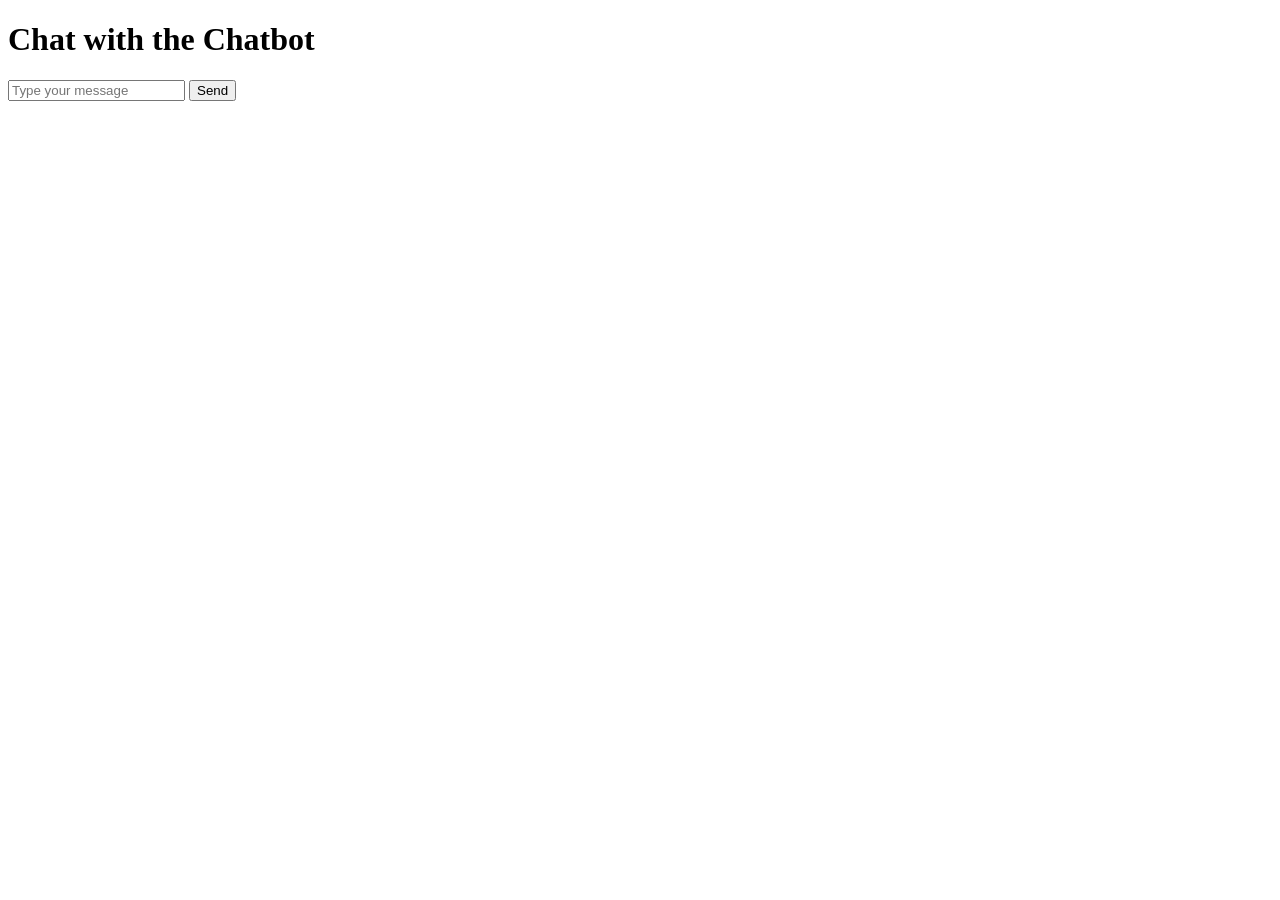
<file: connect-.py-file-with-node-app-mian/connect-.py-file-with-node-app-mian/index.html>
<!DOCTYPE html>
<html lang="en">
<head>
  <meta charset="UTF-8">
  <title>Chatbot</title>
</head>
<body>
  <h1>Chat with the Chatbot</h1>
  <div id="chat-window">
    <div id="response"></div>
    <form id="chat-form">
      <input type="text" id="user-input" placeholder="Type your message">
      <button type="submit">Send</button>
    </form>
  </div>

  <script>
    const form = document.getElementById('chat-form');
    const responseDiv = document.getElementById('response');

    form.addEventListener('submit', async (e) => {
      e.preventDefault();
      const userInput = document.getElementById('user-input').value.trim();

      if (userInput.toLowerCase() === 'exit') {
        responseDiv.innerHTML += "<p>ChatBot: Goodbye!</p>";
        form.style.display = 'none';  // Hide the input field and send button
        return;
      }

      responseDiv.innerHTML += "<p>You: " + userInput + "</p>";

      const response = await fetch('/chat', {
        method: 'POST',
        headers: {
          'Content-Type': 'application/json',
        },
        body: JSON.stringify({ message: userInput }),
      });

      const data = await response.text();
      responseDiv.innerHTML += "<p>ChatBot: " + data + "</p>";
      document.getElementById('user-input').value = '';  // Clear the input field
    });
  </script>
</body>
</html>
</file>
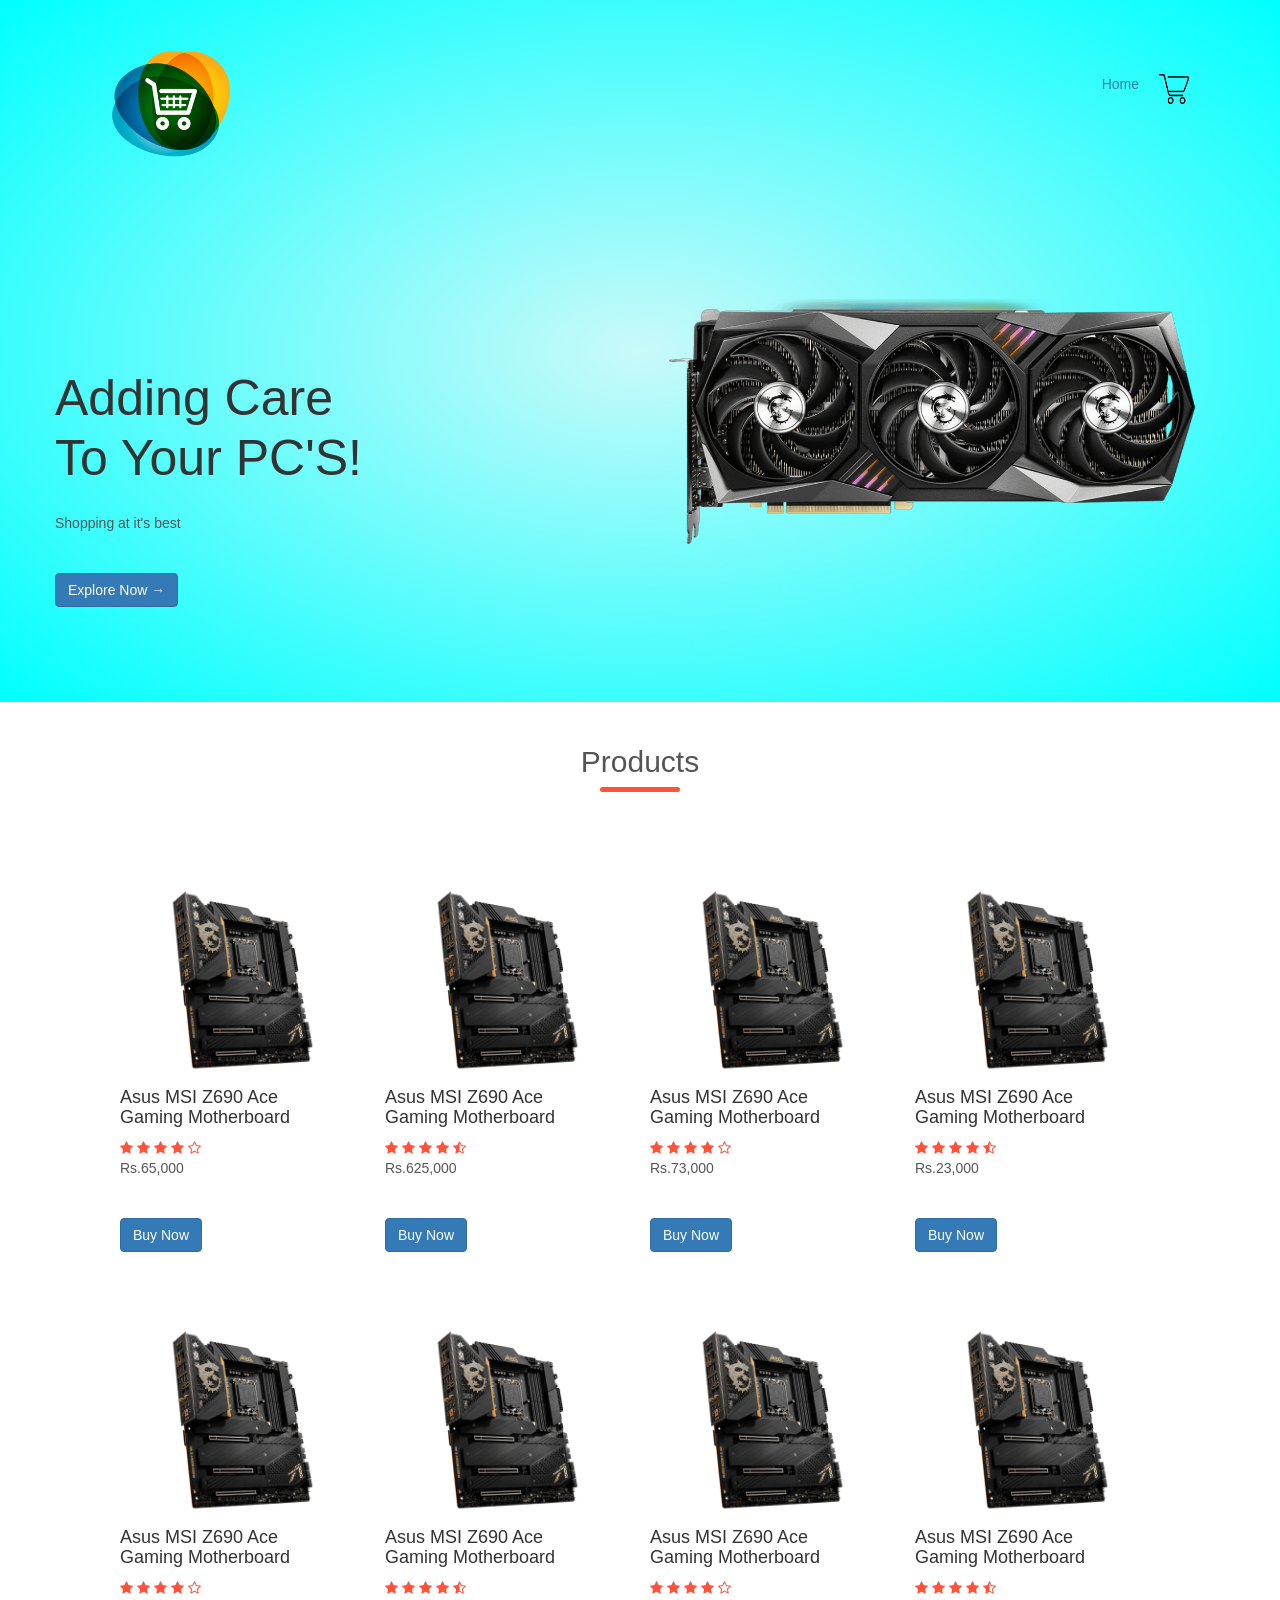
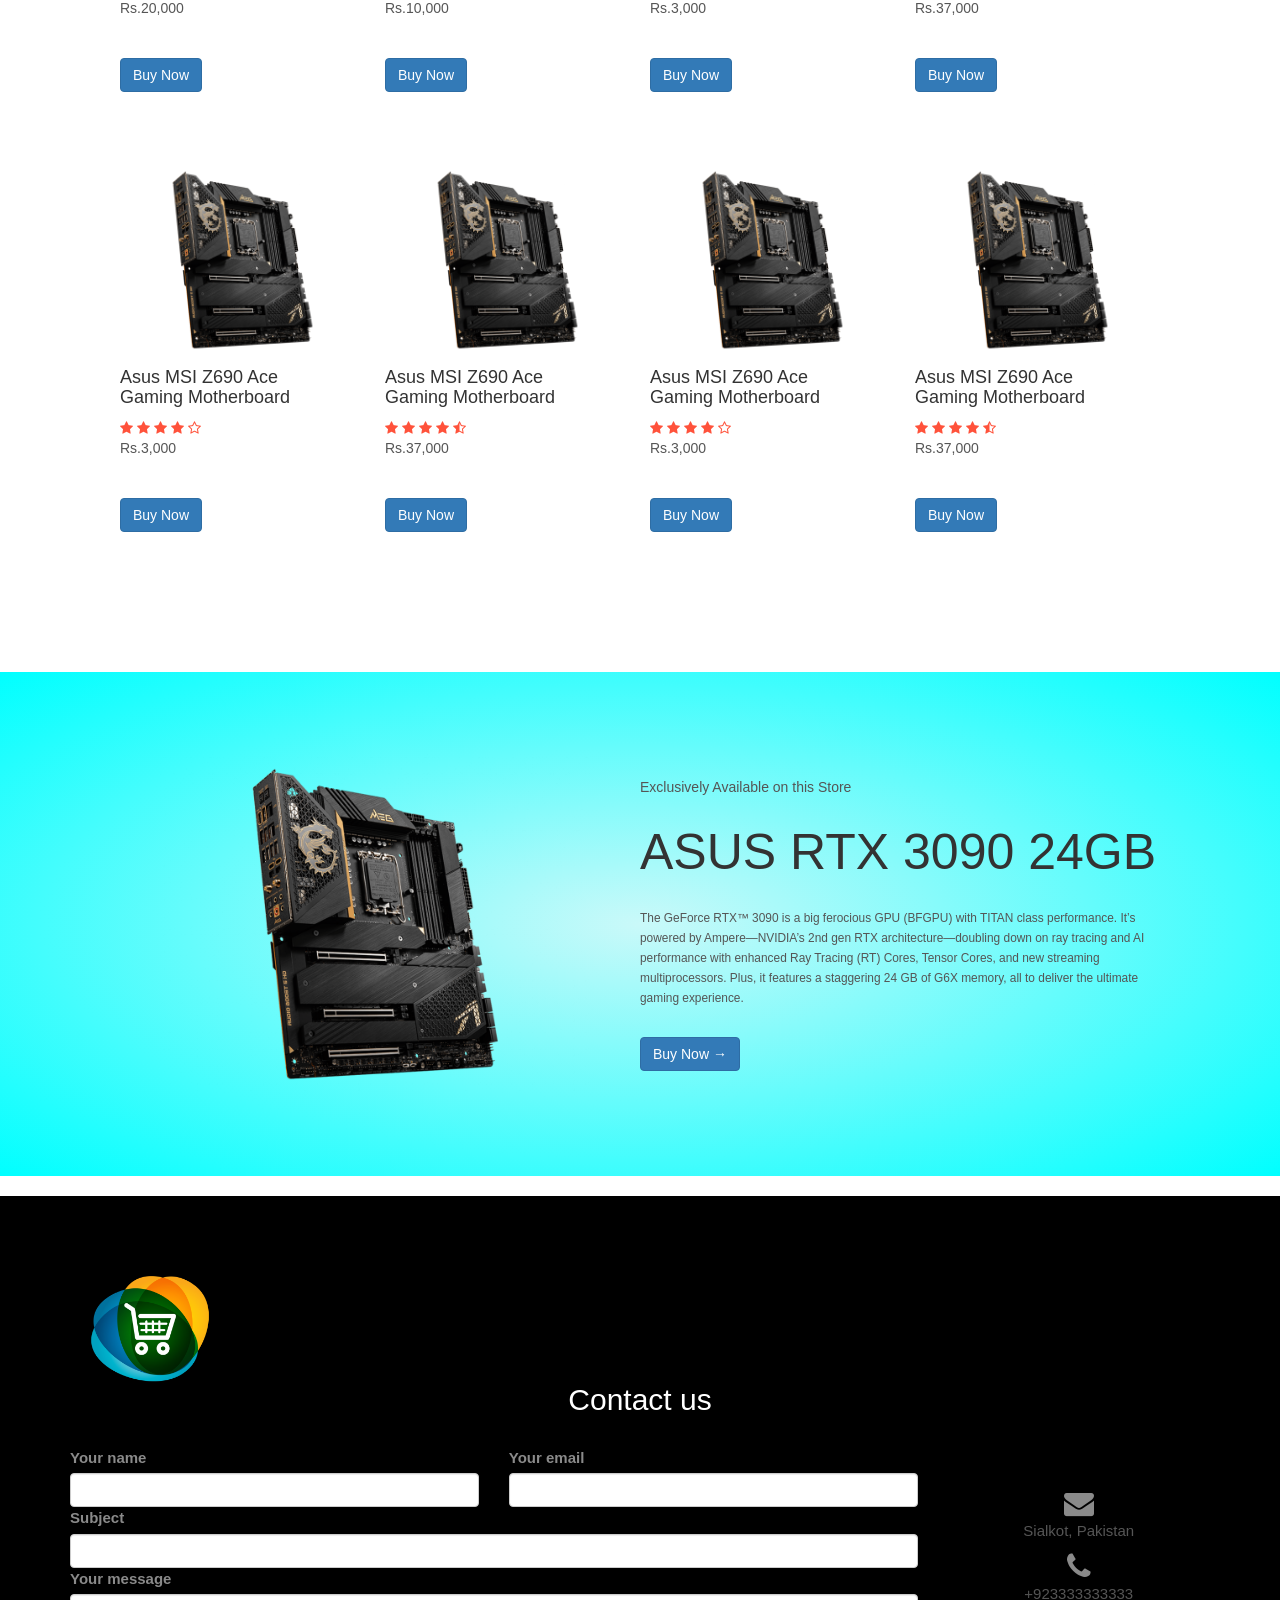
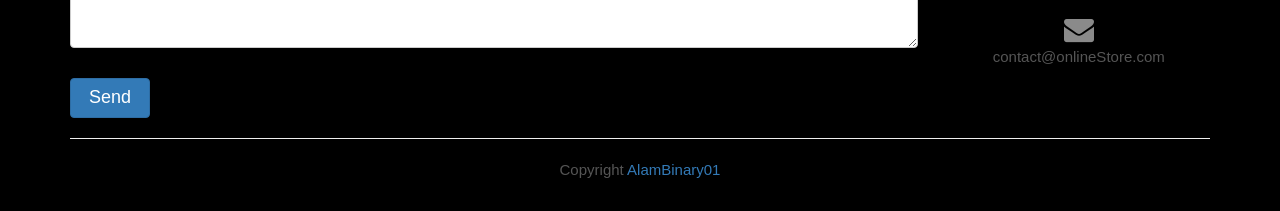
<file: Online-E-commmerce-Store-master/Online-E-commmerce-Store-master/html/home.html>
<!DOCTYPE html>
<html lang="en">

<head>
    <meta charset="UTF-8">
    <title>Online E-commerce Store</title>
    <link rel="stylesheet" href="../css/style.css">
    <link href="https://fonts.googleapis.com.css2?
                    family=Poppins:wght@300;400;500;600;700&display=swap" rel="stylesheet">
    <link rel="stylesheet" href="https://stackpath.bootstrapcdn.com/font-awesome/4.7.0/css/font-awesome.min.css">
    <!-- Latest compiled and minified CSS -->
    <link rel="stylesheet" href="https://maxcdn.bootstrapcdn.com/bootstrap/3.4.1/css/bootstrap.min.css">

    <!-- jQuery library -->
    <script src="https://ajax.googleapis.com/ajax/libs/jquery/3.6.1/jquery.min.js"></script>

    <!-- Latest compiled JavaScript -->
    <script src="https://maxcdn.bootstrapcdn.com/bootstrap/3.4.1/js/bootstrap.min.js"></script>
</head>

<body>
    <div class="header">
        <div class="container">
            <div class="navbar">
                <div class="logo">
                    <img src="../images/ecommerce2-1200x800.png" width="160px" style="padding-top: 30px;">
                </div>
                <nav>
                    <ul>
                        <li><a href="home.html">Home</a></li>
                    </ul>
                </nav>
                <img src="../images/cart.png" width="30px" height="30px">
            </div>
            <div class="row">
                <div class="col-2">
                    <h1>Adding Care<br>To Your PC'S!</h1>
                    <p>Shopping at it's best</p>
                    <a href="" class="btn btn-primary ">Explore Now &#8594</a>
                </div>
                <div class="col-2">
                    <img src="../images/image1.png">
                </div>
            </div>
        </div>
    </div>

    <!-------------- Products -------------->

    <div class="small-container">
        <h2 class="title" style="padding-top: 30px;">Products</h2>
        <div class="row">
            <div class="col-4">
                <img src="../images/product-1.png">
                <h4>Asus MSI Z690 Ace<br>Gaming Motherboard</h4>
                <div class="rating">
                    <i class="fa fa-star"></i>
                    <i class="fa fa-star"></i>
                    <i class="fa fa-star"></i>
                    <i class="fa fa-star"></i>
                    <i class="fa fa-star-o"></i>
                </div>
                <p>Rs.65,000</p>
                <button type="button" class="btn btn-primary">Buy Now</button>
            </div>

            <div class="col-4">
                <img src="../images/product-1.png">
                <h4>Asus MSI Z690 Ace<br>Gaming Motherboard</h4>
                <div class="rating">
                    <i class="fa fa-star"></i>
                    <i class="fa fa-star"></i>
                    <i class="fa fa-star"></i>
                    <i class="fa fa-star"></i>
                    <i class="fa fa-star-half-o"></i>
                </div>
                <p>Rs.625,000</p>
                <button type="button" class="btn btn-primary">Buy Now</button>
            </div>
            <div class="col-4">
                <img src="../images/product-1.png">
                <h4>Asus MSI Z690 Ace<br>Gaming Motherboard</h4>
                <div class="rating">
                    <i class="fa fa-star"></i>
                    <i class="fa fa-star"></i>
                    <i class="fa fa-star"></i>
                    <i class="fa fa-star"></i>
                    <i class="fa fa-star-o"></i>
                </div>
                <p>Rs.73,000</p>
                <button type="button" class="btn btn-primary">Buy Now</button>
            </div>
            <div class="col-4">
                <img src="../images/product-1.png">
                <h4>Asus MSI Z690 Ace<br>Gaming Motherboard</h4>
                <div class="rating">
                    <i class="fa fa-star"></i>
                    <i class="fa fa-star"></i>
                    <i class="fa fa-star"></i>
                    <i class="fa fa-star"></i>
                    <i class="fa fa-star-half-o"></i>
                </div>
                <p>Rs.23,000</p>
                <button type="button" class="btn btn-primary">Buy Now</button>
            </div>
            <div class="col-4">
                <img src="../images/product-1.png">
                <h4>Asus MSI Z690 Ace<br>Gaming Motherboard</h4>
                <div class="rating">
                    <i class="fa fa-star"></i>
                    <i class="fa fa-star"></i>
                    <i class="fa fa-star"></i>
                    <i class="fa fa-star"></i>
                    <i class="fa fa-star-o"></i>
                </div>
                <p>Rs.20,000</p>
                <button type="button" class="btn btn-primary">Buy Now</button>
            </div>
            <div class="col-4">
                <img src="../images/product-1.png">
                <h4>Asus MSI Z690 Ace<br>Gaming Motherboard</h4>
                <div class="rating">
                    <i class="fa fa-star"></i>
                    <i class="fa fa-star"></i>
                    <i class="fa fa-star"></i>
                    <i class="fa fa-star"></i>
                    <i class="fa fa-star-half-o"></i>
                </div>
                <p>Rs.10,000</p>
                <button type="button" class="btn btn-primary">Buy Now</button>
            </div>
            <div class="col-4">
                <img src="../images/product-1.png">
                <h4>Asus MSI Z690 Ace<br>Gaming Motherboard</h4>
                <div class="rating">
                    <i class="fa fa-star"></i>
                    <i class="fa fa-star"></i>
                    <i class="fa fa-star"></i>
                    <i class="fa fa-star"></i>
                    <i class="fa fa-star-o"></i>
                </div>
                <p>Rs.3,000</p>
                <button type="button" class="btn btn-primary">Buy Now</button>
            </div>
            <div class="col-4">
                <img src="../images/product-1.png">
                <h4>Asus MSI Z690 Ace<br>Gaming Motherboard</h4>
                <div class="rating">
                    <i class="fa fa-star"></i>
                    <i class="fa fa-star"></i>
                    <i class="fa fa-star"></i>
                    <i class="fa fa-star"></i>
                    <i class="fa fa-star-half-o"></i>
                </div>
                <p>Rs.37,000</p>
                <button type="button" class="btn btn-primary">Buy Now</button>
            </div>
            <div class="col-4">
                <img src="../images/product-1.png">
                <h4>Asus MSI Z690 Ace<br>Gaming Motherboard</h4>
                <div class="rating">
                    <i class="fa fa-star"></i>
                    <i class="fa fa-star"></i>
                    <i class="fa fa-star"></i>
                    <i class="fa fa-star"></i>
                    <i class="fa fa-star-o"></i>
                </div>
                <p>Rs.3,000</p>
                <button type="button" class="btn btn-primary">Buy Now</button>
            </div>
            <div class="col-4">
                <img src="../images/product-1.png">
                <h4>Asus MSI Z690 Ace<br>Gaming Motherboard</h4>
                <div class="rating">
                    <i class="fa fa-star"></i>
                    <i class="fa fa-star"></i>
                    <i class="fa fa-star"></i>
                    <i class="fa fa-star"></i>
                    <i class="fa fa-star-half-o"></i>
                </div>
                <p>Rs.37,000</p>
                <button type="button" class="btn btn-primary">Buy Now</button>
            </div>
            <div class="col-4">
                <img src="../images/product-1.png">
                <h4>Asus MSI Z690 Ace<br>Gaming Motherboard</h4>
                <div class="rating">
                    <i class="fa fa-star"></i>
                    <i class="fa fa-star"></i>
                    <i class="fa fa-star"></i>
                    <i class="fa fa-star"></i>
                    <i class="fa fa-star-o"></i>
                </div>
                <p>Rs.3,000</p>
                <button type="button" class="btn btn-primary">Buy Now</button>

            </div>
            <div class="col-4">
                <img src="../images/product-1.png">
                <h4>Asus MSI Z690 Ace<br>Gaming Motherboard</h4>
                <div class="rating">
                    <i class="fa fa-star"></i>
                    <i class="fa fa-star"></i>
                    <i class="fa fa-star"></i>
                    <i class="fa fa-star"></i>
                    <i class="fa fa-star-half-o"></i>
                </div>
                <p>Rs.37,000</p>
                <button type="button" class="btn btn-primary">Buy Now</button>
            </div>
        </div>
    </div>

    <!-------------- Offer -------------->

    <div class="offer">
        <div class="small-container">
            <div class="row">
                <div class="col-2">
                    <img src="../images/product-1.png" class="offer-img">
                </div>
                <div class="col-2">
                    <p>Exclusively Available on this Store</p>
                    <h1>ASUS RTX 3090 24GB</h1>
                    <small>The GeForce RTX™ 3090 is a big ferocious GPU (BFGPU) with TITAN class performance. It’s
                        powered by Ampere—NVIDIA’s 2nd gen RTX architecture—doubling down on ray tracing and AI
                        performance with enhanced Ray Tracing (RT) Cores, Tensor Cores, and new streaming
                        multiprocessors. Plus, it features a staggering 24 GB of G6X memory, all to deliver the ultimate
                        gaming experience.</small>
                    <br>
                    <a href="" class="btn btn-primary">Buy Now &#8594;</a>
                </div>
            </div>
        </div>
    </div>
    <br>

    <!-------------- footer -------------->

    <div class="footer">
        <div class="container">
            <div class="logo">
                <img src="../images/ecommerce2-1200x800.png" width="160px" style="padding-top: 20px;">
                <h2 style="text-align: center; padding-bottom:10px;color: white; margin: 0px;">Contact us</h2>
            </div>
            <br>
            <!-- <h2 style="text-align: center; padding-bottom:10px;color: white; margin-top: -70px;">Contact us</h2>    -->
            <section class="mb-4">
                <div class="row">


                    <div class="col-md-9 mb-md-0 mb-5">
                        <form method="" action="">
                            <div class="row">
                                <div class="col-md-6">
                                    <div class="md-form mb-0">
                                        <label class="">Your name</label>
                                        <input type="text" class="form-control">
                                    </div>
                                </div>
                                <div class="col-md-6">
                                    <div class="md-form mb-0">
                                        <label for="email" class="">Your email</label>
                                        <input type="text" class="form-control">

                                    </div>
                                </div>
                            </div>
                            <div class="row">
                                <div class="col-md-12">
                                    <div class="md-form mb-0">
                                        <label for="subject" class="">Subject</label>
                                        <input type="text" class="form-control">

                                    </div>
                                </div>
                            </div>
                            <div class="row">
                                <div class="col-md-12">

                                    <div class="md-form">
                                        <label for="message">Your message</label>
                                        <textarea type="text" rows="2" class="form-control md-textarea"></textarea>

                                    </div>
                                </div>
                            </div>
                        </form>

                        <div class="text-center text-md-left">
                            <a class="btn btn-primary"
                                style="height: 40px; width: 80px; margin-right: 1000px ;font-size: large;">Send</a>
                        </div>
                        <div class="status"></div>
                    </div>
                    <!-- Stores Details -->
                    <div class="col-md-3 text-center">
                        <ul class="list-unstyled mb-0">
                            <li><i class="fa fa-envelope  mt-4 fa-2x"></i>
                                <p>Sialkot, Pakistan</p>
                            </li>

                            <li><i class="fa fa-phone mt-4 fa-2x"></i>
                                <p>+923333333333</p>
                            </li>

                            <li><i class="fa fa-envelope mt-4 fa-2x"></i>
                                <p>contact@onlineStore.com</p>
                            </li>
                        </ul>
                    </div>
                </div>
            </section>
            <hr>
            <p class="copyright">Copyright <a href="https://github.com/AlamBinary01">AlamBinary01</a></p>
        </div>
    </div>
</body>

</html>
</file>
<file: Online-E-commmerce-Store-master/Online-E-commmerce-Store-master/css/style.css>
*{
    margin: 0;
    padding: 0;
    box-sizing: border-box;
}

body{
    font-family: 'Poppins', sans-serif;
}

.navbar{
    display: flex;
    align-items: center;
    padding: 20px;
}
nav{
    flex: 1;
    text-align: right;
}
nav ul{
    display: inline-block;
    list-style-type: none;
}
nav ul li{
    display: inline-block;
    margin-right: 20px;
}
a{
    text-decoration: none;
    color: #555;
}
p{
    color: #555;
}
.container{
    max-width: 1400px;
    margin: auto;
    padding-left: 25px;
    padding-right: 25px;
}
.row{
    display: flex;
    align-items: center;
    flex-wrap: wrap;
    justify-content: space-around;
}
.col-2{
    flex-basis: 50%;
    min-width: 300px;
}
.col-2 img{
    max-width: 100%;
    padding: 50px 0;
}
.col-2 h1{
    font-size: 50px;
    line-height: 60px;
    margin: 25px 0;
}
.btn{
    display: inline-block;
    background: #002FF2;
    color: #fff;
    padding: 8px 30px;
    margin: 30px 0;
    border-radius: 30px;
}
.header{
    background: radial-gradient(#CAF9F9, #00FFFF);
}
.header .row{
    margin-top: 70px;
}
.categories{
    margin: 70px 0;
}
.col-3{
    flex-basis: 30%;
    min-width: 250px;
    margin-bottom: 30px;
}
.col-3 img{
    width: 100%;
}
.small-container{
    max-width: 1080px;
    margin: auto;
    padding-left: 25px;
    padding-right: 25px;
}
.col-4{
    flex-basis: 25%;
    padding: 10px;
    min-width: 200px;
    margin-bottom: 50px;
    transition: transform 0.5s;
}
.col-4 img{
    width: 100%;
}

.title{
    text-align: center;
    margin: 0 auto 80px;
    position: relative;
    line-height: 60px;
    color: #555;
}
.title::after{
    content: '';
    background: #ff523b;
    width: 80px;
    height: 5px;
    border-radius: 5px;
    position: absolute;
    bottom: 0;
    left: 50%;
    transform: translateX(-50%);
}

h4{
    color: #555;
    font-weight: normal;
}
.col-4 p{
    font-size: 14px;
}
.rating .fa{
    color: #ff523b;
}

.col-4:hover{
    transform: translateY(-5px);
}

/*-------------- Offer --------------*/

.offer{
    background: radial-gradient(#CAF9F9, #00FFFF);
    margin-top: 80px;
    padding: 30px 0;
}
.col-2 .offer-img{
    padding: 50px;
}
small{
    color: #555;
}

/*-------------- Footer --------------*/

.footer{
    background: #000;
    color: #8a8a8a;
    font-size: 15px;
    padding: 60px 0 20px;
}
.copyright{
    text-align: center;
}
</file>
